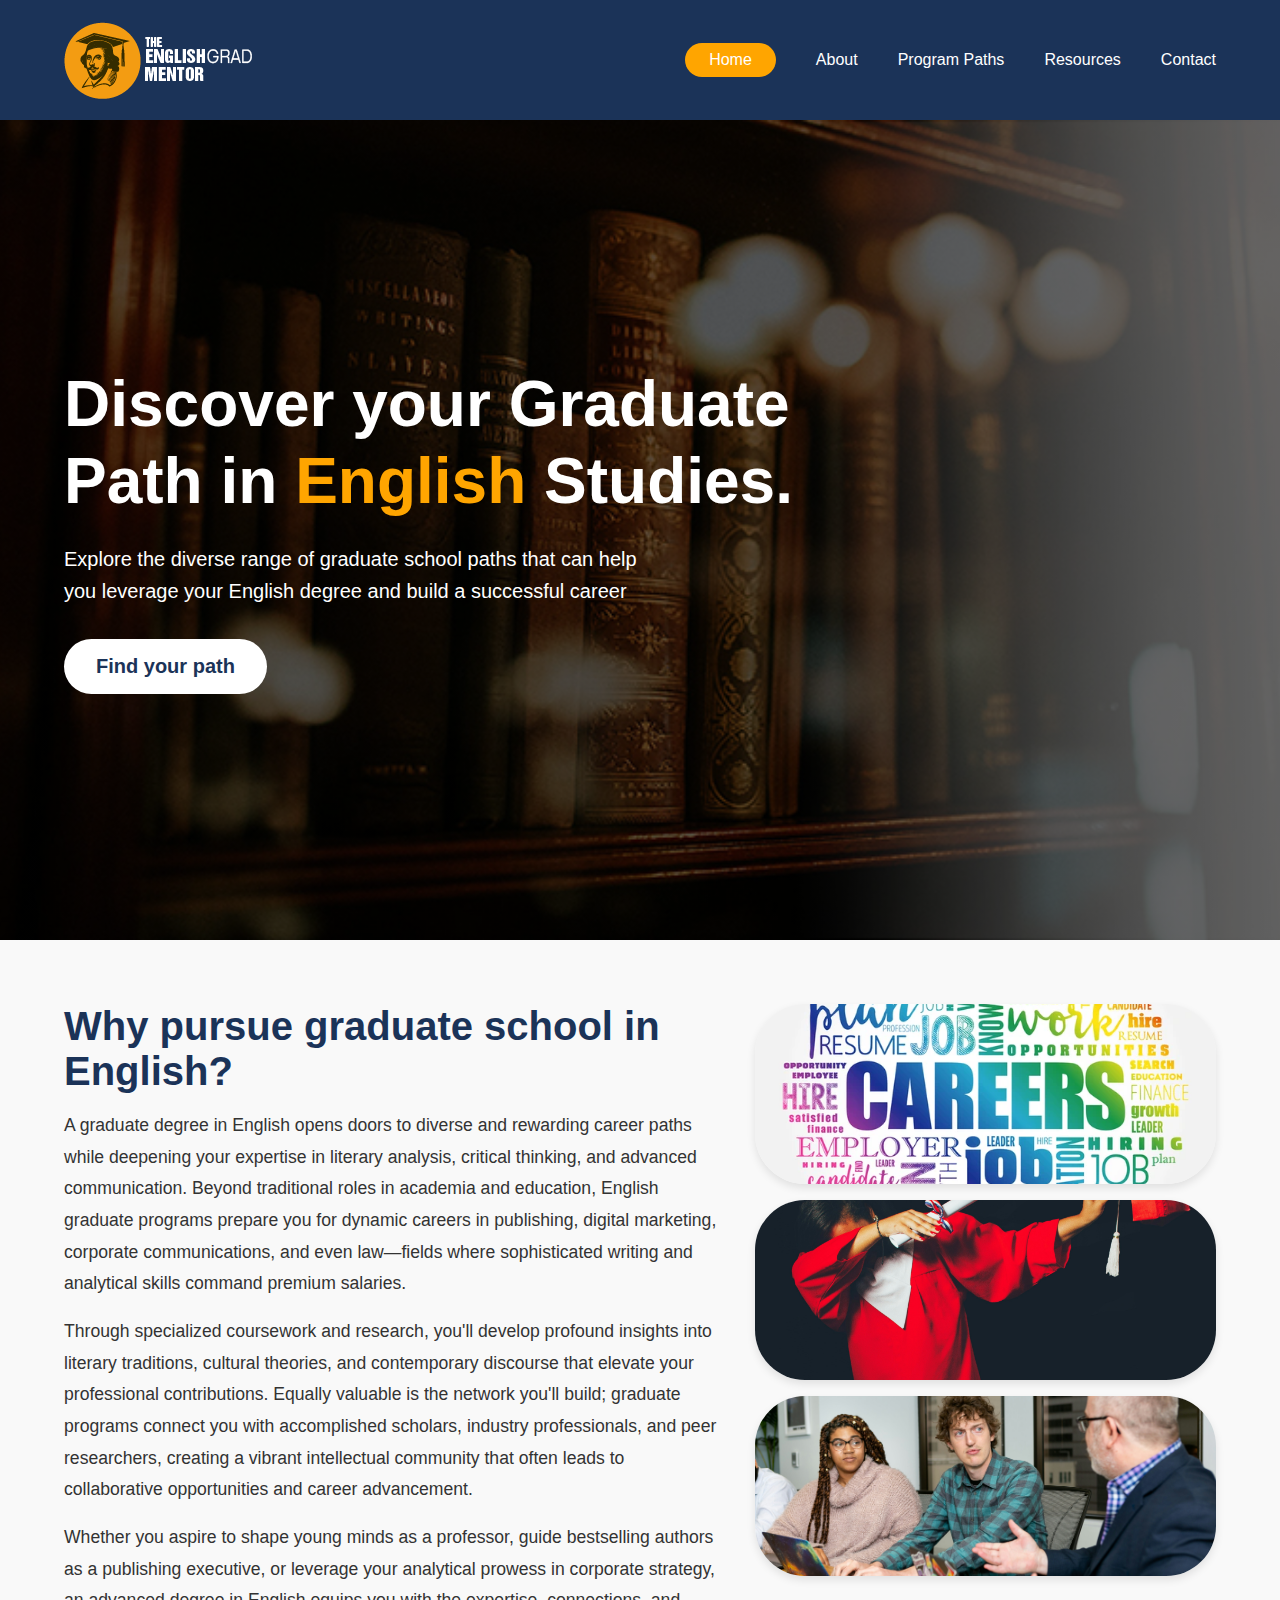
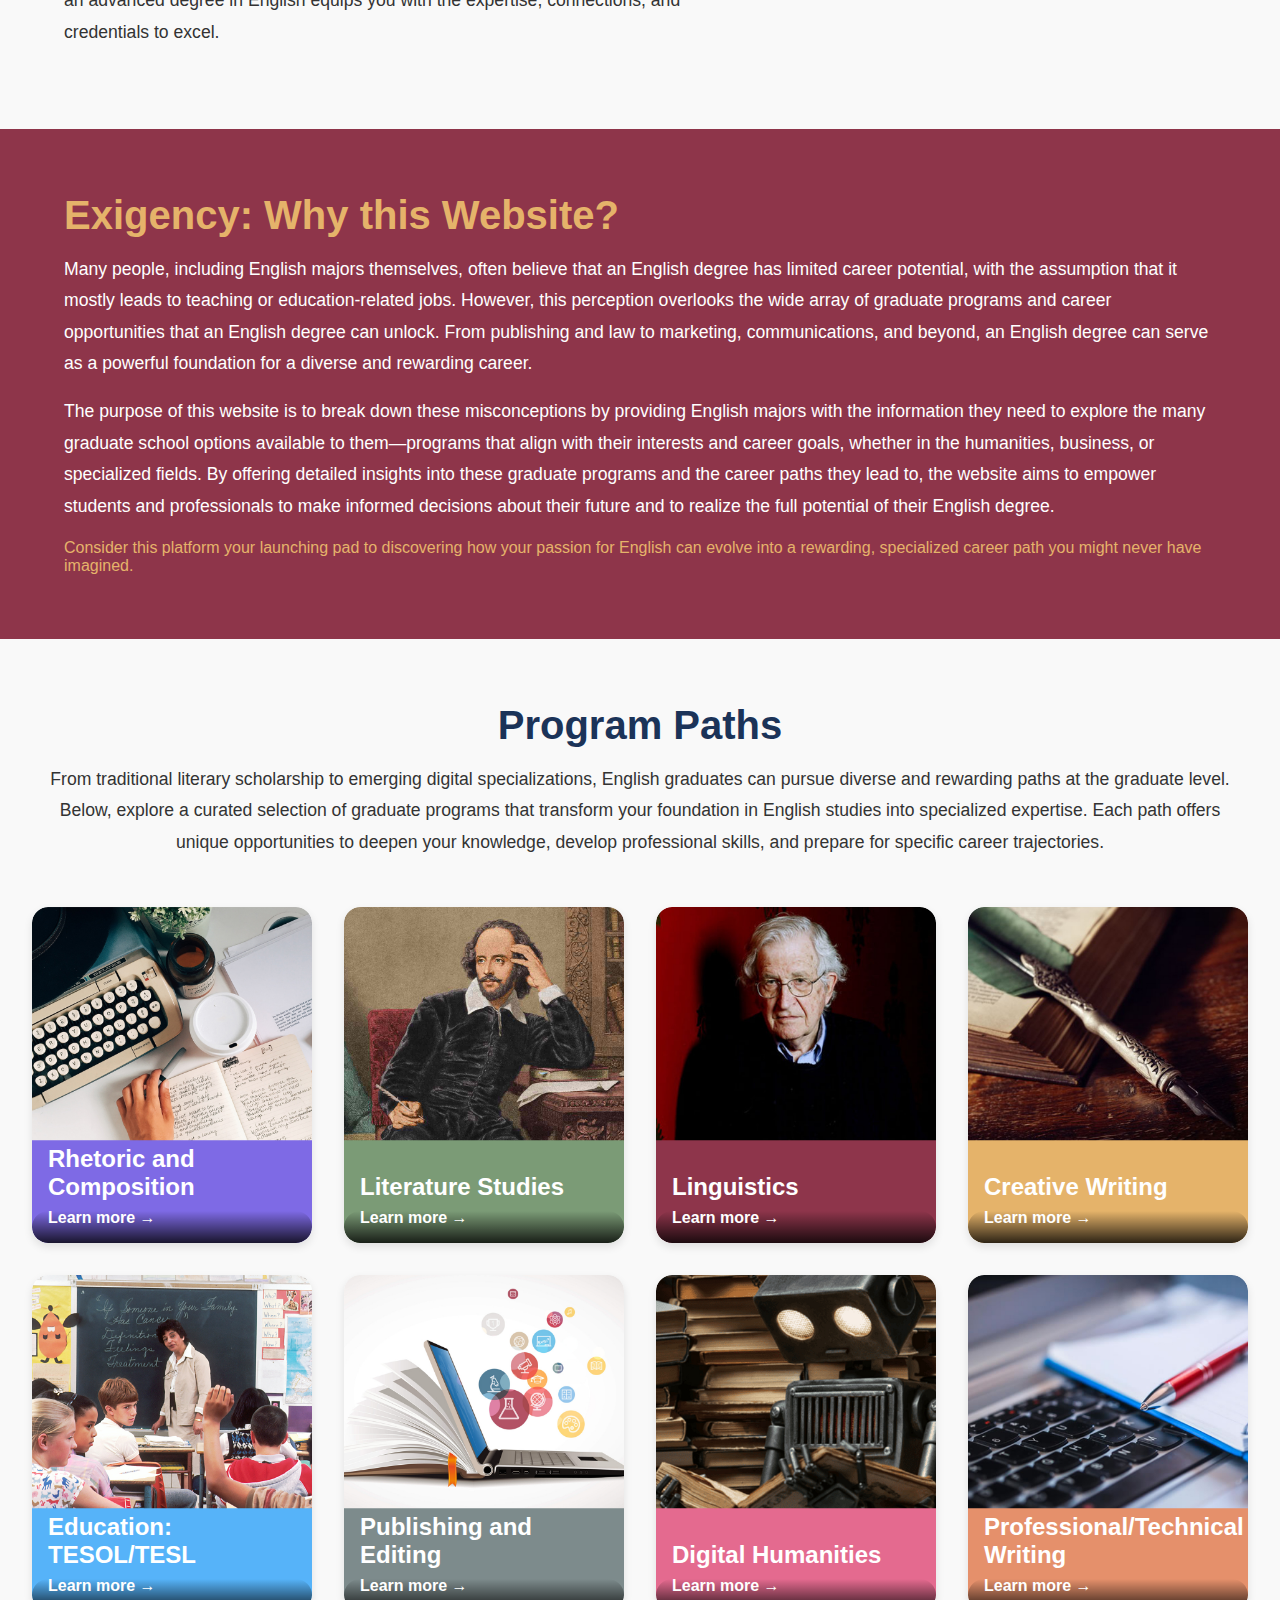
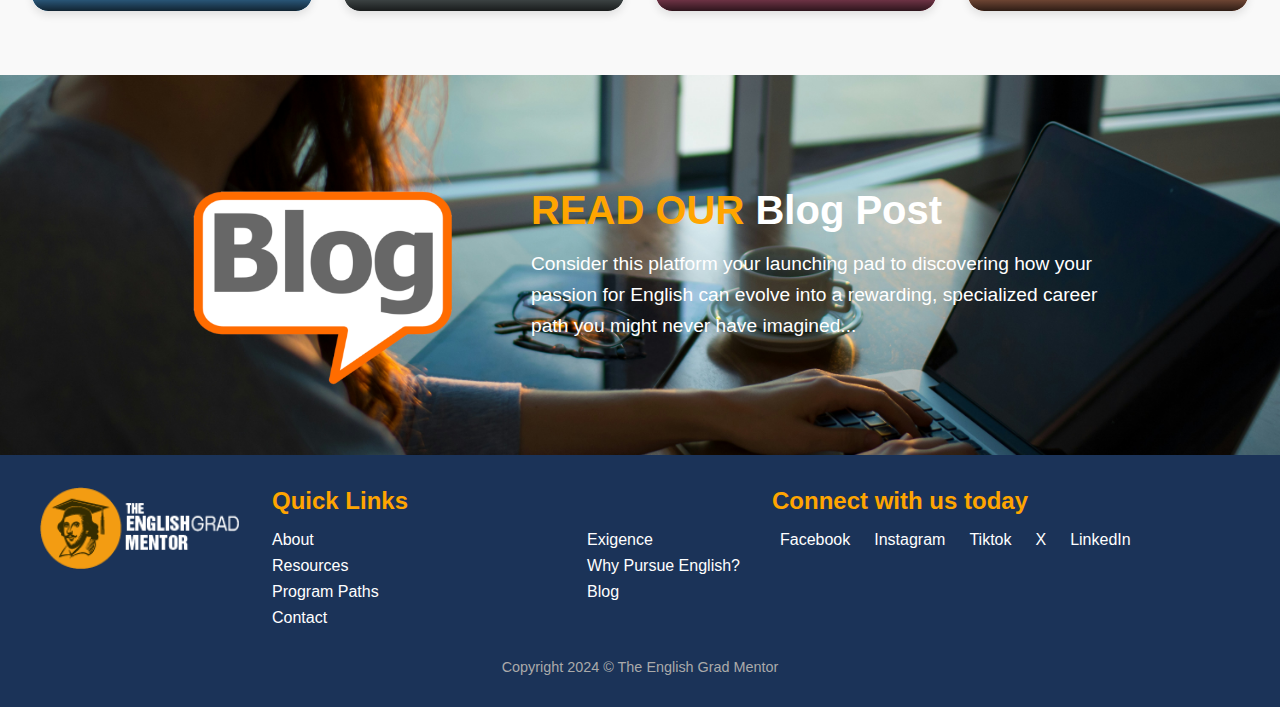
<file: index.html>
<!DOCTYPE html>
<html lang="en">
<head>
    <meta charset="UTF-8">
    <meta name="viewport" content="width=device-width, initial-scale=1.0">
    <title>Graduate Studies in English</title>
    <link rel="stylesheet" href="styles.css">
    <link href="https://fonts.googleapis.com/css2?family=Montserrat:wght@400;700;900&display=swap" rel="stylesheet">
</head>
<body>
    <header class="header">
        <div class="logo-container">
            <img src="./images/logo.png" alt="Site Logo" class="logo-img">
        </div>
        <nav class="nav-menu">
            <a href="#" class="active">Home</a>
            <a href="#">About</a>
            <a href="#">Program Paths</a>
            <a href="#">Resources</a>
            <a href="#">Contact</a>
        </nav>
    </header>

<!-- Hero Section Begins -->
    <section class="hero">
        <div class="hero-content">
            <h1 class="hero-title">
                Discover your Graduate<br>
                Path in <span>English</span> Studies.
            </h1>
            <p class="hero-description">
                Explore the diverse range of graduate school paths that can help you leverage your English degree and build a successful career
            </p>
            <a href="#" class="cta-button">Find your path</a>
        </div>
    </section>
<!-- Hero Section Ends -->

<!-- First Content Sections Begins -->
    <section class="why-graduate-school">
    <div class="container">
        <div class="content">
            <h2 class="section-title">Why pursue graduate school in English?</h2>
            <p class="section-paragraph">
                A graduate degree in English opens doors to diverse and rewarding career paths while deepening your expertise in literary analysis, critical thinking, and advanced communication. Beyond traditional roles in academia and education, English graduate programs prepare you for dynamic careers in publishing, digital marketing, corporate communications, and even law—fields where sophisticated writing and analytical skills command premium salaries.
            </p>
            <p class="section-paragraph">
                Through specialized coursework and research, you'll develop profound insights into literary traditions, cultural theories, and contemporary discourse that elevate your professional contributions. Equally valuable is the network you'll build; graduate programs connect you with accomplished scholars, industry professionals, and peer researchers, creating a vibrant intellectual community that often leads to collaborative opportunities and career advancement.
            </p>
            <p class="section-paragraph">
                Whether you aspire to shape young minds as a professor, guide bestselling authors as a publishing executive, or leverage your analytical prowess in corporate strategy, an advanced degree in English equips you with the expertise, connections, and credentials to excel.
            </p>
        </div>
        <div class="images">
            <img src="./images/career-wordcloud.jpg" alt="Career Wordcloud" class="responsive-img">
            <img src="./images/graduation.jpg" alt="Student Studying" class="responsive-img">
            <img src="./images/team-discussion.jpg" alt="Team Discussion" class="responsive-img">
        </div>
    </div>
</section>
<!-- First Content Sections Ends -->

<!-- First Content Sections Begins -->
<section class="exigency">
    <div class="container">
        <h2 class="exigency-title">Exigency: Why this Website?</h2>
        <p class="section-paragraph">
            Many people, including English majors themselves, often believe that an English degree has limited career potential, with the assumption that it mostly leads to teaching or education-related jobs. However, this perception overlooks the wide array of graduate programs and career opportunities that an English degree can unlock. From publishing and law to marketing, communications, and beyond, an English degree can serve as a powerful foundation for a diverse and rewarding career.
        </p>
        <p class="section-paragraph">
            The purpose of this website is to break down these misconceptions by providing English majors with the information they need to explore the many graduate school options available to them—programs that align with their interests and career goals, whether in the humanities, business, or specialized fields. By offering detailed insights into these graduate programs and the career paths they lead to, the website aims to empower students and professionals to make informed decisions about their future and to realize the full potential of their English degree.
        </p>
        <p class="highlight-paragraph">
            Consider this platform your launching pad to discovering how your passion for English can evolve into a rewarding, specialized career path you might never have imagined.
        </p>
    </div>
</section>

<!-- Program Paths Section -->
<section class="program-paths">
    <div class="container">
        <h2 class="section-title">Program Paths</h2>
        <p class="section-description">
            From traditional literary scholarship to emerging digital specializations, English graduates can pursue diverse and rewarding paths at the graduate level. Below, explore a curated selection of graduate programs that transform your foundation in English studies into specialized expertise. Each path offers unique opportunities to deepen your knowledge, develop professional skills, and prepare for specific career trajectories.
        </p>
        <div class="cards">
            <div class="card">
                <img src="./images/rhetoric.jpg" alt="Rhetoric and Composition">
                <div class="card-overlay">
                    <h3>Rhetoric and Composition</h3>
                    <a href="#" class="learn-more">Learn more &rarr;</a>
                </div>
            </div>
            <div class="card">
                <img src="./images/literature.jpg" alt="Literature Studies">
                <div class="card-overlay">
                    <h3>Literature Studies</h3>
                    <a href="#" class="learn-more">Learn more &rarr;</a>
                </div>
            </div>
            <div class="card">
                <img src="./images/linguistics.jpg" alt="Linguistics">
                <div class="card-overlay">
                    <h3>Linguistics</h3>
                    <a href="#" class="learn-more">Learn more &rarr;</a>
                </div>
            </div>
            <div class="card">
                <img src="./images/creative-writing.jpg" alt="Creative Writing">
                <div class="card-overlay">
                    <h3>Creative Writing</h3>
                    <a href="#" class="learn-more">Learn more &rarr;</a>
                </div>
            </div>
            <div class="card">
                <img src="./images/education.jpg" alt="Education: TESOL/TESL">
                <div class="card-overlay">
                    <h3>Education: TESOL/TESL</h3>
                    <a href="#" class="learn-more">Learn more &rarr;</a>
                </div>
            </div>
            <div class="card">
                <img src="./images/publishing.jpg" alt="Publishing and Editing">
                <div class="card-overlay">
                    <h3>Publishing and Editing</h3>
                    <a href="#" class="learn-more">Learn more &rarr;</a>
                </div>
            </div>
            <div class="card">
                <img src="./images/digital-humanities.jpg" alt="Digital Humanities">
                <div class="card-overlay">
                    <h3>Digital Humanities</h3>
                    <a href="#" class="learn-more">Learn more &rarr;</a>
                </div>
            </div>
            <div class="card">
                <img src="./images/technical-writing.jpg" alt="Professional/Technical Writing">
                <div class="card-overlay">
                    <h3>Professional/Technical Writing</h3>
                    <a href="#" class="learn-more">Learn more &rarr;</a>
                </div>
            </div>
        </div>
    </div>
</section>

<section class="blog-highlight">
    <div class="blog-content">
        <div class="blog-image">
            <img src="./images/blog-icon.png" alt="Blog Icon">
        </div>
        <div class="blog-text">
            <h2 class="blog-title">
                READ OUR <span>Blog Post</span>
            </h2>
            <p class="blog-description">
                Consider this platform your launching pad to discovering how your passion for English can evolve into a rewarding, specialized career path you might never have imagined...
            </p>
        </div>
    </div>
</section>

<footer class="footer">
    <div class="footer-container">
        <!-- Logo Section -->
        <div class="footer-logo">
            <img src="./images/logo-for-footer.png" alt="The English Grad Mentor Logo">
        </div>
        
        <!-- Quick Links Section -->
        <div class="footer-links">
            <h3>Quick Links</h3>
            <div class="links-container">
                <ul>
                    <li><a href="#">About</a></li>
                    <li><a href="#">Resources</a></li>
                    <li><a href="#">Program Paths</a></li>
                    <li><a href="#">Contact</a></li>
                </ul>
                <ul>
                    <li><a href="#">Exigence</a></li>
                    <li><a href="#">Why Pursue English?</a></li>
                    <li><a href="#">Blog</a></li>
                </ul>
            </div>
        </div>
        
        <!-- Social Media Section -->
        <div class="footer-social">
            <h3>Connect with us today</h3>
            <div class="social-icons">
                <a href="#"><i class="fa fa-facebook"></i> Facebook</a>
                <a href="#"><i class="fa fa-instagram"></i> Instagram</a>
                <a href="#"><i class="fa fa-tiktok"></i> Tiktok</a>
                <a href="#"><i class="fa fa-x-twitter"></i> X</a>
                <a href="#"><i class="fa fa-linkedin"></i> LinkedIn</a>
            </div>
        </div>
    </div>
    <div class="footer-bottom">
        <p>Copyright 2024 © The English Grad Mentor</p>
    </div>
</footer>
</body>
</html>
</file>
<file: styles.css>
* {
    margin: 0;
    padding: 0;
    box-sizing: border-box;
}

body {
    font-family: 'Arial', sans-serif;
}

.header {
    background-color: #1B3358;
    padding: 1rem 4rem;
    display: flex;
    align-items: center;
    justify-content: space-between;
    height: 120px;
}

.logo-container {
    display: flex;
    align-items: center;
    gap: 1rem;
}

.profile-img {
    width: 60px;
    height: 60px;
    border-radius: 50%;
    object-fit: cover;
    border: 2px solid white;
}

.name-credentials {
    color: white;
    font-size: 14px;
    line-height: 1.4;
    border-left: 2px solid white;
    padding-left: 1rem;
    font-weight: 500;
}

.nav-menu {
    display: flex;
    align-items: center;
    gap: 2.5rem;
}

.nav-menu a {
    color: white;
    text-decoration: none;
    font-size: 16px;
    font-weight: 500;
    transition: color 0.3s ease;
}

.nav-menu a:hover {
    color: #FFA500;
}

.nav-menu a.active {
    background-color: #FFA500;
    padding: 8px 24px;
    border-radius: 20px;
}

.nav-menu a.active:hover {
    color: white;
    background-color: #FF8C00;
}

/***** Hero Section Begins ******/
.hero {
    height: calc(100vh - 80px);
    background: linear-gradient(rgba(0, 0, 0, 0.6), rgba(0, 0, 0, 0.6)),
                url('images/hero-bg-img.jpg'); /* Adjust the path as needed */
    background-size: cover;
    background-position: center;
    display: flex;
    align-items: center;
    padding-left: 4rem;
}

.hero-content {
    max-width: 800px;
    color: white;
}

.hero-title {
    font-size: 4rem;
    font-weight: bold;
    line-height: 1.2;
    margin-bottom: 1.5rem;
}


.hero-title span {
    color: #FFA500;
}

.hero-description {
    font-size: 1.25rem;
    line-height: 1.6;
    margin-bottom: 2rem;
    max-width: 600px;
}

.cta-button {
    display: inline-block;
    background-color: white;
    color: #1B3358; /* Button text color */
    padding: 16px 32px; /* Adjust padding for size */
    font-size: 1.25rem; /* Increase font size */
    border-radius: 30px; /* Keeps the rounded style */
    text-decoration: none;
    font-weight: 600;
    transition: all 0.3s ease;
}

.cta-button:hover {
    background-color: #FFA500;
    color: white;
    transform: translateY(-3px); /* Subtle lift on hover */
}

@media (max-width: 1024px) {
    .header {
        padding: 1rem 2rem;
    }

    .hero {
        padding-left: 2rem;
        padding-right: 2rem;
    }

    .hero-title {
        font-size: 3.5rem;
    }
}

@media (max-width: 768px) {
    .nav-menu {
        display: none;
    }

    .hero-title {
        font-size: 3rem;
    }

    .hero-description {
        font-size: 1.1rem;
    }
}

/***** Section: Why Graduate School ******/
.why-graduate-school {
    display: flex;
    flex-direction: column;
    gap: 2rem;
    padding: 4rem;
    background-color: #f9f9f9;
}

.why-graduate-school .container {
    display: flex;
    gap: 2rem;
    align-items: flex-start;
}

.why-graduate-school .content {
    flex: 1;
}

.why-graduate-school .section-title {
    font-size: 2.5rem;
    font-weight: bold;
    color: #1b3358;
    margin-bottom: 1rem;
}

.why-graduate-school .section-paragraph {
    font-size: 1.1rem;
    line-height: 1.8;
    margin-bottom: 1rem;
    color: #333;
}

.why-graduate-school .images {
    display: flex;
    flex-direction: column;
    gap: 1rem;
    flex: 1;
    max-width: 40%; /* Limit image container width relative to the section */
}

.why-graduate-school .responsive-img {
    width: 100%; /* Makes images responsive to container size */
    max-height: 180px; /* Adjust height if needed */
    object-fit: cover; /* Ensures proper scaling */
    border-radius: px;
    box-shadow: 0 4px 8px rgba(0, 0, 0, 0.1); /* Optional: Adds a subtle shadow */
}

.why-graduate-school .responsive-img {
    width: 100%;
    border-radius: 50px;
    object-fit: cover;
}

/***** Section: Exigency ******/
.exigency {
    background-color: #8e354a;
    padding: 4rem;
}

.exigency .exigency-title {
    font-size: 2.5rem;
    font-weight: bold;
    margin-bottom: 1rem;
    color: #e5b36a;
}

.exigency .section-paragraph {
    font-size: 1.1rem;
    line-height: 1.8;
    margin-bottom: 1rem;
    color: white;
}

.exigency .highlight-paragraph {
    color: #e5b36a; /* Change color of the last paragraph */
    border-top: none; /* Remove horizontal line */
    padding-top: 0; /* Adjust spacing since the border is removed */
}

/***** Program Paths Section *****/
.program-paths {
    padding: 4rem 2rem;
    background-color: #f9f9f9;
    text-align: center;
}

.program-paths .section-title {
    font-size: 2.5rem;
    font-weight: bold;
    color: #1b3358;
    margin-bottom: 1rem;
}

.program-paths .section-description {
    font-size: 1.1rem;
    line-height: 1.8;
    color: #333;
    margin-bottom: 3rem;
}

.program-paths .cards {
    display: grid;
    grid-template-columns: repeat(auto-fit, minmax(280px, 1fr));
    gap: 2rem;
    justify-items: center;
}

.card {
    position: relative;
    overflow: hidden;
    border-radius: 16px;
    width: 100%;
    aspect-ratio: 1 / 1.2; /* Adjust height-to-width ratio */
    box-shadow: 0 4px 8px rgba(0, 0, 0, 0.1);
    transition: transform 0.3s ease;
}

.card:hover {
    transform: translateY(-5px); /* Subtle hover effect */
}

.card img {
    width: 100%;
    height: 100%;
    object-fit: cover;
    border-radius: 16px;
}

.card-overlay {
    position: absolute;
    bottom: 0;
    left: 0;
    width: 100%;
    height: 0; /* Hidden initially */
    background: linear-gradient(transparent, rgba(0, 0, 0, 0.8));
    display: flex;
    flex-direction: column; /* Ensures children align in a column */
    align-items: flex-start; /* Aligns children to the left */
    justify-content: flex-end; /* Keeps content at the bottom */
    padding: 1rem;
    color: white;
    transition: height 0.3s ease;
    border-radius: 16px;
}

.card:hover .card-overlay {
    height: 100%; /* Reveal the overlay on hover */
}

.card-overlay h3 {
    font-size: 1.5rem;
    font-weight: bold;
    margin-bottom: 0.5rem;
    text-align: left; /* Ensures the title aligns to the left */
}

.card-overlay .learn-more {
    font-size: 1rem;
    font-weight: bold;
    color: #fff;
    text-decoration: none;
    align-self: flex-start; /* Aligns the link to the left */
    transition: color 0.3s ease;
}

.card-overlay .learn-more:hover {
    color: #e5b36a; /* Highlight link on hover */
}

/* Blog Highlight Section */
.blog-highlight {
    background: url('./images/blog-sec-bg.jpg') center/cover no-repeat; /* Background image */
    padding: 4rem 2rem;
    display: flex;
    justify-content: center;
    align-items: center;
    color: white;
}

.blog-content {
    display: flex;
    align-items: center;
    max-width: 1200px;
    gap: 2rem;
}

.blog-image img {
    width: 350px; /* Adjust size if needed */
    height: auto;
    margin-top: 50px; /* Adjust this value to move the icon down */
}

.blog-text {
    max-width: 600px;
}

.blog-title {
    font-size: 2.5rem;
    font-weight: bold;
    color: #FFA500;
    margin-bottom: 1rem;
}

.blog-title span {
    color: white; /* "Blog Post" is white as in the prototype */
}

.blog-description {
    font-size: 1.2rem;
    line-height: 1.6;
    color: white;
}

/* Footer Styling */
.footer {
    background-color: #1B3358;
    color: white;
    padding: 2rem;
}

.footer-container {
    display: flex;
    justify-content: space-between;
    align-items: flex-start;
    flex-wrap: wrap;
    max-width: 1200px;
    margin: 0 auto;
    gap: 2rem;
}

.footer-logo {
    display: flex;
    flex-direction: column;
    align-items: center;
    text-align: center;
}

.footer-logo img {
    width: 200px;
    margin-bottom: 0.5rem;
}

.footer-links {
    flex: 1;
}

.footer-links h3 {
    font-size: 1.5rem;
    color: #FFA500;
    margin-bottom: 1rem;
}

.links-container {
    display: flex;
    justify-content: space-between;
    gap: 2rem;
}

.footer-links ul {
    list-style: none;
    padding: 0;
}

.footer-links ul li {
    margin-bottom: 0.5rem;
}

.footer-links ul li a {
    color: white;
    text-decoration: none;
    transition: color 0.3s ease;
}

.footer-links ul li a:hover {
    color: #FFA500;
}

.footer-social {
    flex: 1;
}

.footer-social h3 {
    font-size: 1.5rem;
    color: #FFA500;
    margin-bottom: 1rem;
}

.social-icons {
    display: flex;
    flex-wrap: wrap;
    gap: 1rem;
}

.social-icons a {
    color: white;
    text-decoration: none;
    font-size: 1rem;
    display: flex;
    align-items: center;
    gap: 0.5rem;
}

.social-icons a:hover {
    color: #FFA500;
}

.footer-bottom {
    text-align: center;
    margin-top: 1.5rem;
    font-size: 0.9rem;
    color: #aaa;
}
</file>
